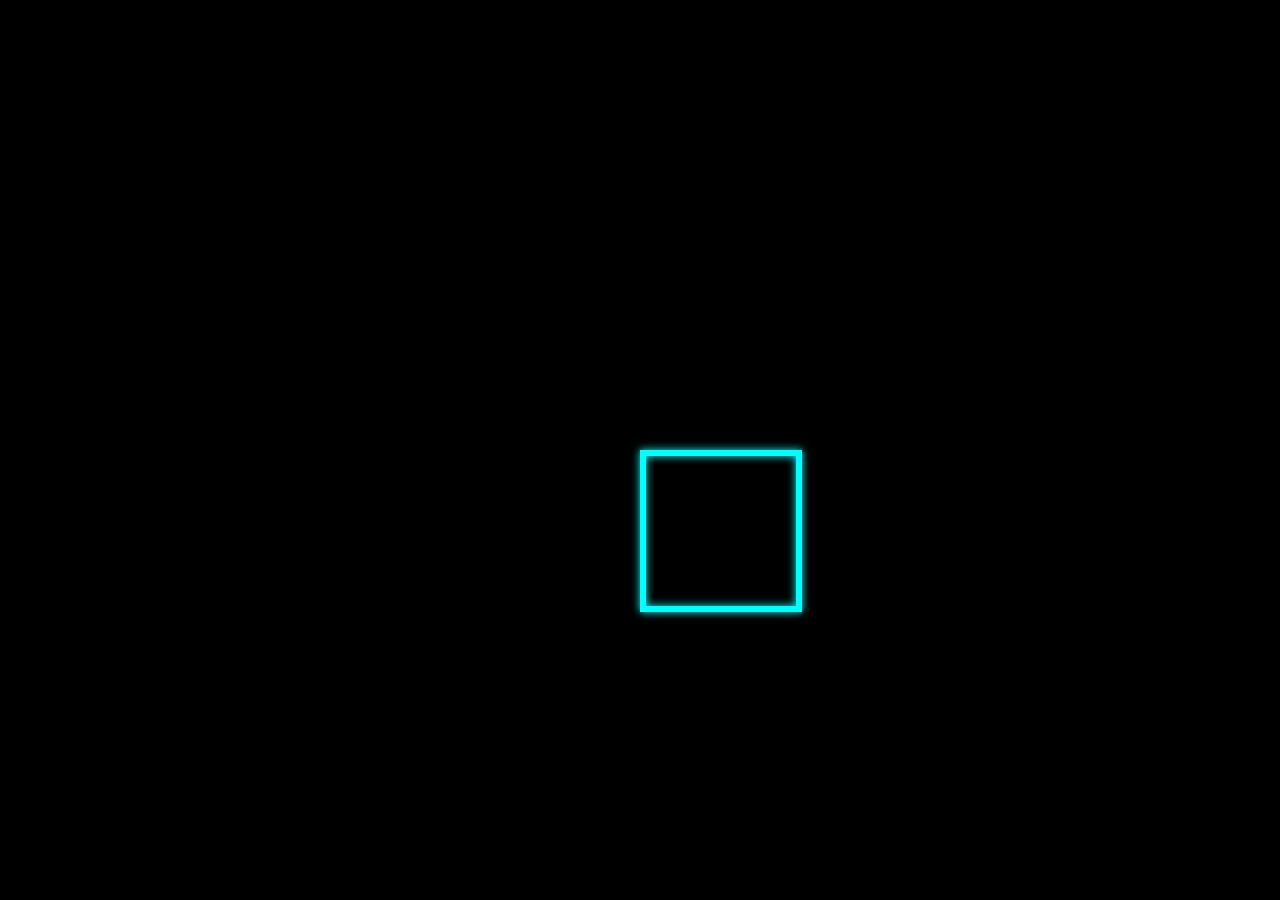
<file: Animation-Basics/index.html>
<!DOCTYPE html>
<html lang="en">
<head>
    <meta charset="UTF-8">
    <meta name="viewport" content="width=device-width, initial-scale=1.0">
    <title>Homepage</title>
    <link rel="stylesheet" href="style.css">
</head>
<body>
    <div class="loading">
    </div>
</body>
</html>
</file>
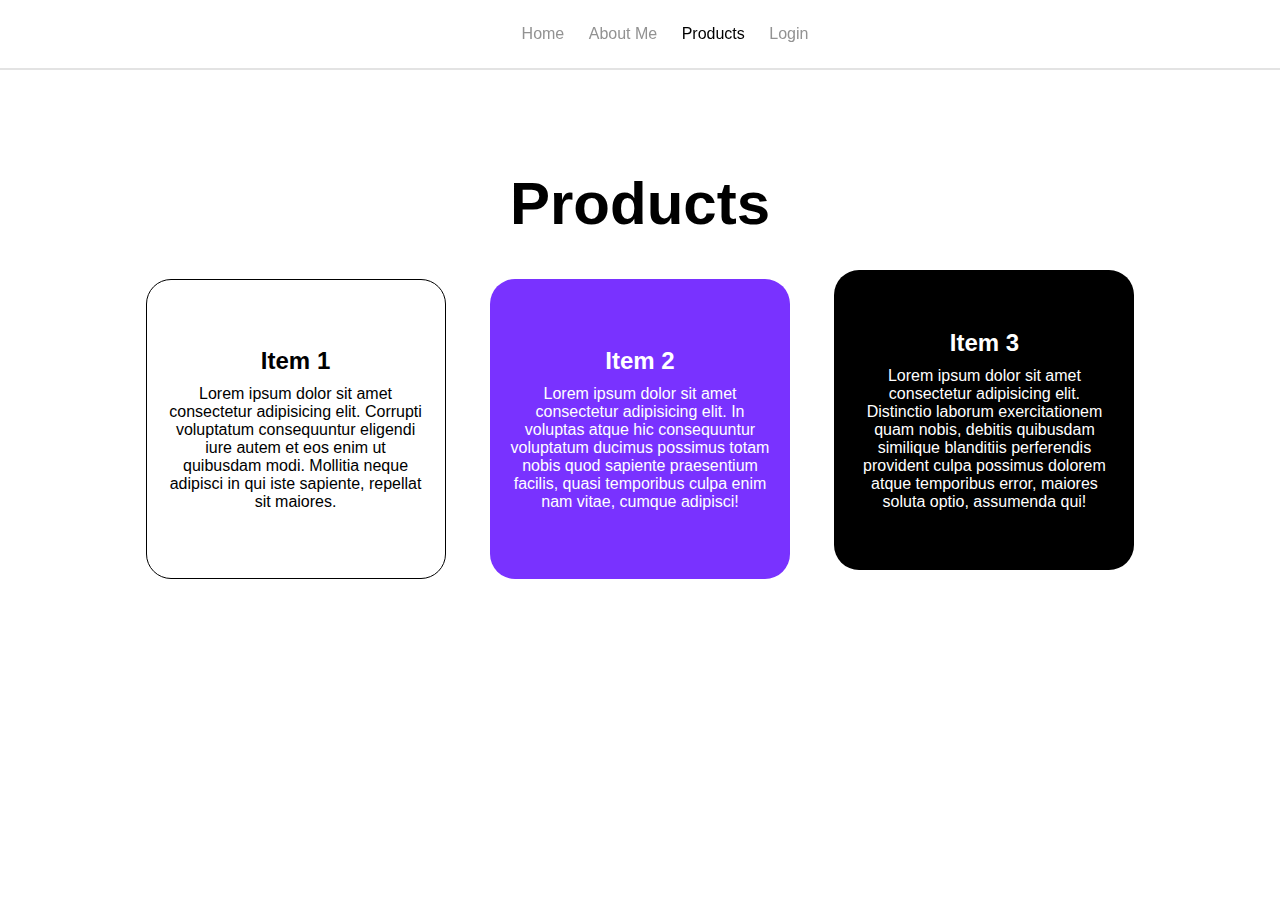
<file: HTML-CSS-Basics/products.html>
<!DOCTYPE html>
<html lang="en">
<head>
    <meta charset="UTF-8">
    <meta name="viewport" content="width=device-width, initial-scale=1.0">
    <title>Products</title>
    <link rel="stylesheet" href="style.css">
<body>
    <nav>
        <a href="index.html" >Home</a>
        <a href="about_me.html" >About Me</a>
        <a href="products.html" class="active">Products</a>
        <a href="login.html">Login</a>
    </nav>

    <header>
        <h1>Products</h1>
    </header>

    <div class="products-contanier">
        <div class="item">
            <h2>Item 1</h2>
            <p>Lorem ipsum dolor sit amet consectetur adipisicing elit. Corrupti voluptatum consequuntur eligendi iure autem et eos enim ut quibusdam modi. Mollitia neque adipisci in qui iste sapiente, repellat sit maiores.</p>
        </div>

        <div class="item">
            <h2>Item 2</h2>
            <p>Lorem ipsum dolor sit amet consectetur adipisicing elit. In voluptas atque hic consequuntur voluptatum ducimus possimus totam nobis quod sapiente praesentium facilis, quasi temporibus culpa enim nam vitae, cumque adipisci!</p>
        </div>

        <div class="item">
            <h2>Item 3</h2>
            <p>Lorem ipsum dolor sit amet consectetur adipisicing elit. Distinctio laborum exercitationem quam nobis, debitis quibusdam similique blanditiis perferendis provident culpa possimus dolorem atque temporibus error, maiores soluta optio, assumenda qui!</p>
        </div>
    </div>
</body>
</html>
</file>
<file: Animation-Basics/style.css>
*{
    margin: 0px;
    padding: 0px;
}

html{
    width: 100vw;
    height: 100vh;
    background-color: black;
}

.loading{
    width: 150px;
    height: 150px;
    border: 6px solid aqua;
    box-shadow: 0 0 8px aqua, 0 0 8px aqua inset;
    position: absolute;
    top: 50%;
    left: 50%;
    translate: -50%, -50%;
    z-index: 10;


    animation-name: loading;
    animation-duration: 2s; 
    animation-iteration-count: infinite;
    animation-timing-function: ease-in-out;
}

@keyframes loading{
    0%{
        transform: rotateX(0deg) rotateY(0deg) rotateZ(0deg); 
    }
    33%{
        transform: rotateX(180deg) rotateY(0deg) rotateZ(0deg);
    }
    66%{
        transform: rotateX(180deg) rotateY(180deg) rotateZ(0deg);
    }
    100%{
        transform: rotateX(180deg) rotateY(180deg) rotateZ(180deg);
    }
}
</file>
<file: HTML-CSS-Basics/style.css>
*{
    margin: 0px;
    padding: 0px;
}

html{
    font-family: Poppins, 'Segoe UI', sans-serif;
    text-align: center;
}

nav{
    position: fixed;
    top: 0;
    width: 100%;
    padding: 25px;
    border-bottom: 2px solid #e3e3e3;
}

nav a{
    text-decoration: none;
    color: #929292;
    margin: 10px;
}

nav a:hover{
    color: black;
}

nav a.active{
    color: black;
}

header{
    padding-top: calc(52px + 1rem);
}

h1{
    margin-top: 100px;
    font-size: 3.75rem;
    font-weight: bold;
    line-height: 1.2em;
}

h1 + p{
    width: 800px;
    max-width: 90%;
    margin: 35px auto;
}

#cta-button{
    text-decoration: none;
    text-transform: uppercase;
    background: linear-gradient(to right, #D786FF, #722CFF);
    display: inline-block;
    padding: 1em 3em;
    border-radius: 1000px;
    font-weight: 600;
    transition: 150ms;
}

#cta-button:hover{
    transform: scale(1.1);
}

.video-player{
    margin-top: 30px;
    width: min(1100px, 100%);
    aspect-ratio: 16/9;
    border-radius: 15px;
}

.products-contanier{
    margin-top: 30px;
}

.item{
    width: 300px;
    height: 300px;

    border-radius: 25px;

    display: inline-block;
    margin: 0px 20px 20px 20px;
    align-content: center;

    box-sizing: border-box;
    padding: 20px;
}

.item > h2{
    margin-bottom: 10px;
}

.item:first-child{
    border: 1px solid;
}

.item:nth-child(2){
    background-color: #7932ff;
    color: white;
}

.item:last-child{
    background-color: black;
    color: white;
}

form{
    margin-top: 30px;
}
input{
    display: block;
    margin: 0 auto;
    font: inherit;
    margin-bottom: 15px;
}

input[type="text"], input[type="password"]{
    padding: 5px 20px;
    width: 400px;
    height: 50px;
    border: none;
    background-color: #EBEDF5;
    border-radius: 30px;
}

input[type="submit"]{
    width: 200px;
    padding: 10px;
    background-color: #0071ff;
    color: white;
    font-weight: 600;
    border: none;
    border-radius: 30px;
}
</file>
